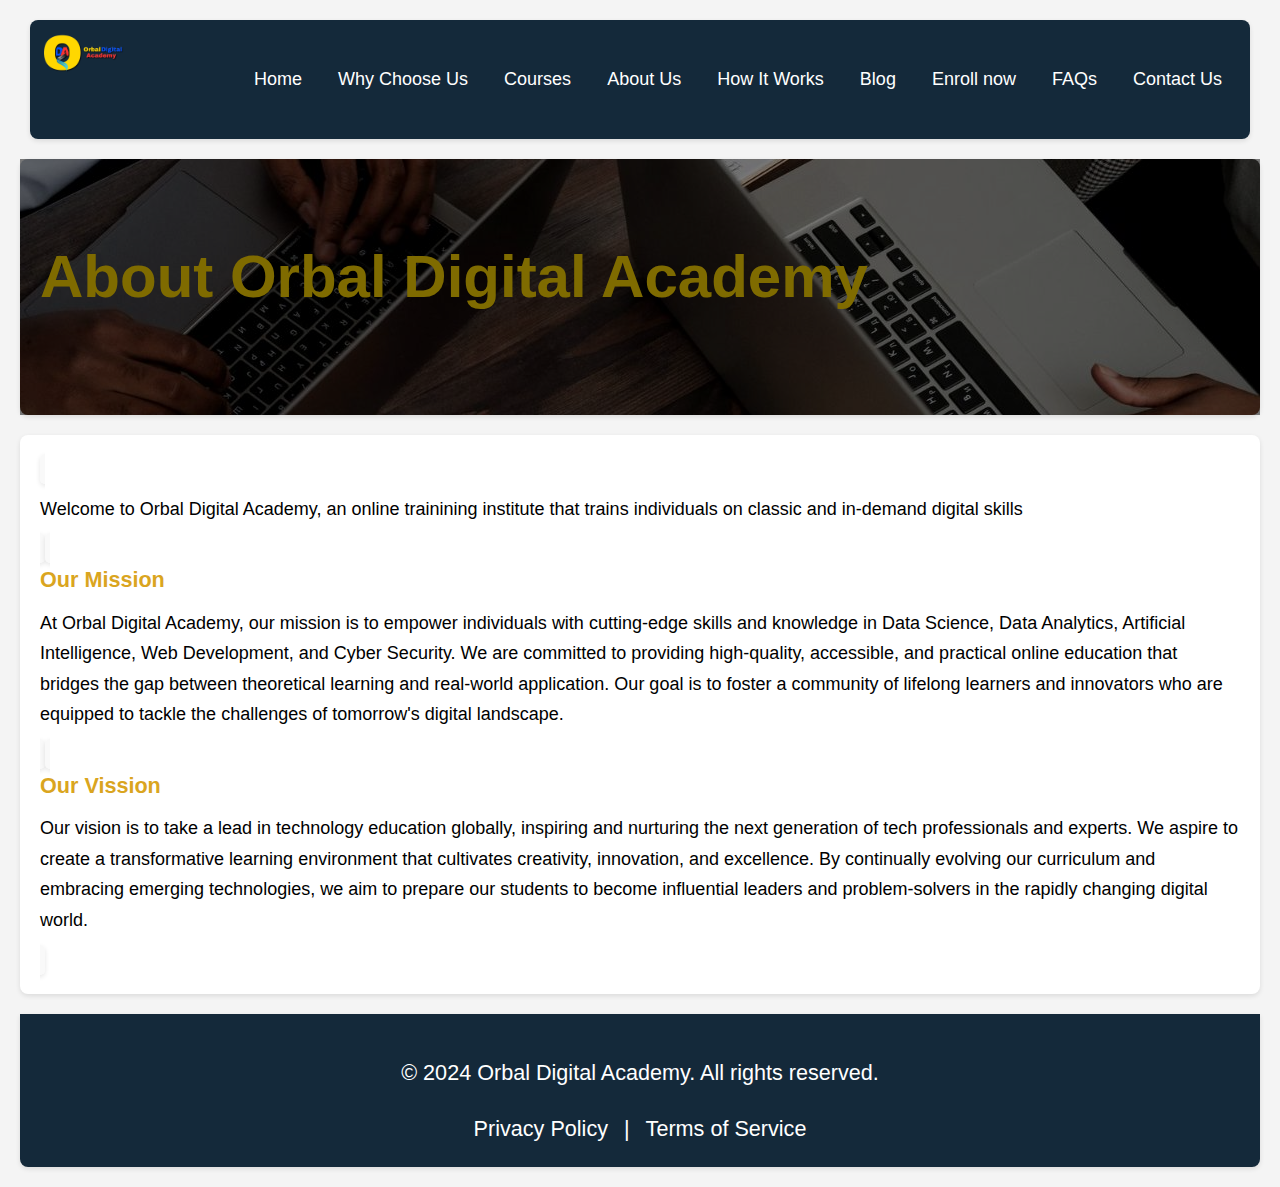
<file: about.html>
<!DOCTYPE html>
<html lang="en">
<head>
    <meta charset="UTF-8">
    <meta name="viewport" content="width=device-width, initial-scale=1.0">
    <title>Courses - Orbal Digital Academy</title>
    <link rel="stylesheet" href="about.css">
</head>
<body>
    <header>
        <div class="logo">
            <img src="logoa.png" alt="Logo">
        </div>
        <nav>
            <ul>
                <li><a href="index.html" onclick="loadSection('home.html')">Home</a></li>
                <li><a href="#why-choose-us">Why Choose Us</a></li>
                <li><a href="#" onclick="loadSection('courses.html')">Courses</a></li>
                <li><a href="#about-us">About Us</a></li>
        
                <li><a href="#how-it-works">How It Works</a></li>
                <li><a href="#blog">Blog</a></li>
                <li><a href="register.html">Enroll now</a></li>
                <li><a href="#faqs">FAQs</a></li>
                <li><a href="#contact">Contact Us</a></li>  
            </ul>
        </nav>
    </header>

    <div class="hero">
        <div class="hero-content">
            <h1>About Orbal Digital Academy</h1>
        </div>
    </div>
    <section class="aboutus">
        <div class="about">
            <p>Welcome to Orbal Digital Academy, an online trainining institute that trains individuals on classic and in-demand digital skills </p>
        </div>
        <div class="about">
            <h3>Our Mission</h3>
            <p>At Orbal Digital Academy, our mission is to empower individuals with cutting-edge skills and
                knowledge in Data Science, Data Analytics, Artificial Intelligence, Web Development, and
                Cyber Security. We are committed to providing high-quality, accessible, and practical online
                education that bridges the gap between theoretical learning and real-world application. Our
                goal is to foster a community of lifelong learners and innovators who are equipped to tackle
                the challenges of tomorrow's digital landscape.</p>
        </div>

        <div class="about">
            <h3>Our Vission</h3>
            <p>Our vision is to take a lead in technology education globally, inspiring and nurturing the next
                generation of tech professionals and experts. We aspire to create a transformative learning
                environment that cultivates creativity, innovation, and excellence. By continually evolving
                our curriculum and embracing emerging technologies, we aim to prepare our students to
                become influential leaders and problem-solvers in the rapidly changing digital world.</p>
        </div>
    </section>

    <footer class="footer">
        <p>© 2024 Orbal Digital Academy. All rights reserved.</p>
        <a href="#">Privacy Policy</a> | <a href="#">Terms of Service</a>
    </footer>
    <!-- Link to the JavaScript file -->
    <script src="reg.js"></script>
</body>
</html>
</file>
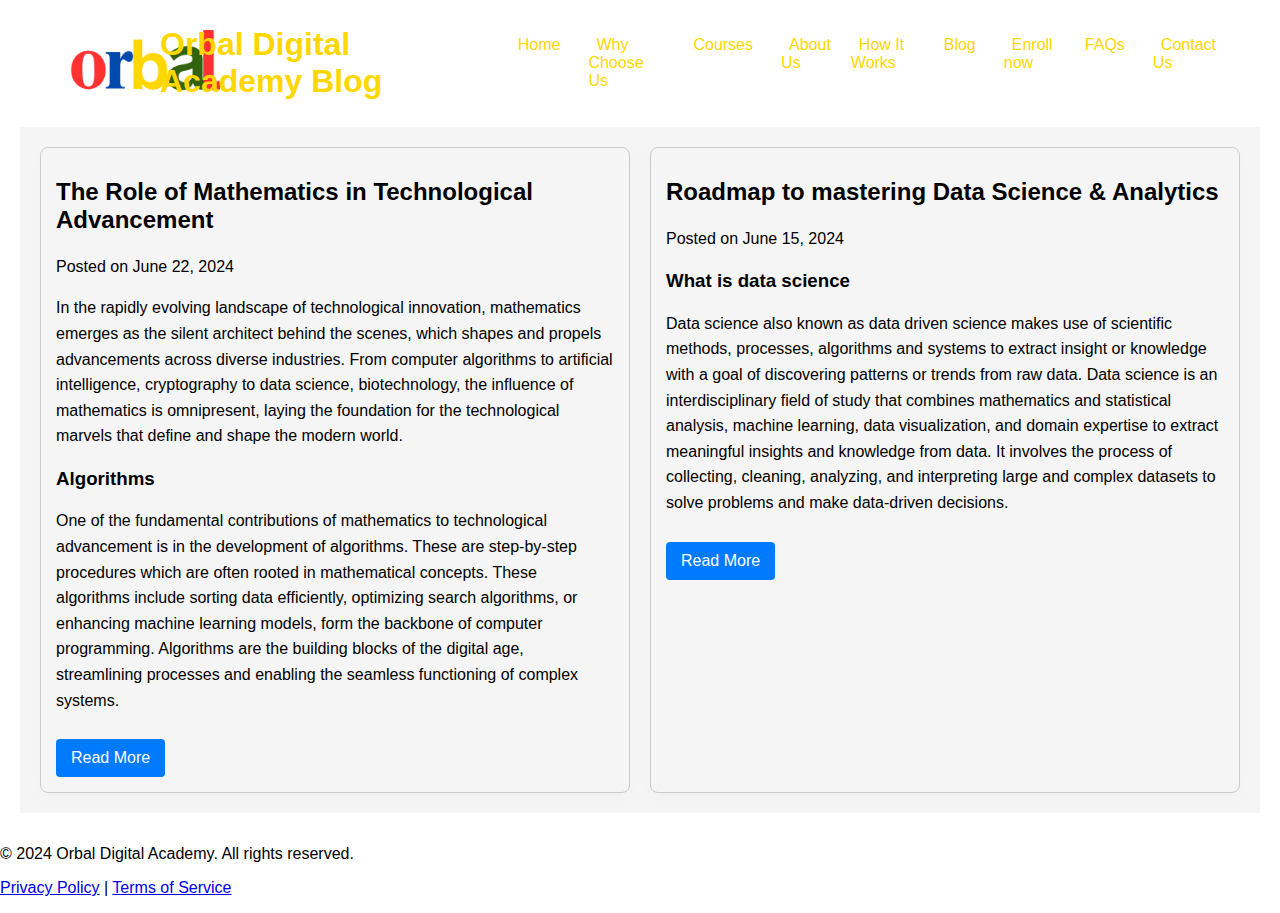
<file: blog.html>
<!DOCTYPE html>
<html lang="en">
<head>
    <meta charset="UTF-8">
    <meta name="viewport" content="width=device-width, initial-scale=1.0">
    <title>Blog - Orbal Digital Academy</title>
    <link rel="stylesheet" href="blog.css">
    <link rel="stylesheet" href="styles.css">
</head>
<body>
    <header>
        
        <div class="logo">
            <img src="nlogo.png" alt="Logo">
        </div>
        <h1>Orbal Digital Academy Blog</h1>
        <nav>
            <ul>
                <li><a href="index.html">Home</a></li>
                <li><a href="#why-choose-us">Why Choose Us</a></li>
                <li><a href="courses.html">Courses</a></li>
                <li><a href="about.html">About Us</a></li>
                <li><a href="#how-it-works">How It Works</a></li>
                <li><a href="#blog">Blog</a></li>
                <li><a href="register.html">Enroll now</a></li>
                <li><a href="#faqs">FAQs</a></li>
                <li><a href="#contact">Contact Us</a></li>  
            </ul>
        </nav>
    </header>
    <section class="blog-container">
        <div class="blog-post">
            <div class="blog-content">
                <h2>The Role of Mathematics in Technological Advancement</h2>
                <p>Posted on June 22, 2024</p>
                <p>In the rapidly evolving landscape of technological innovation, mathematics emerges as the silent architect behind the scenes, which shapes and propels advancements across diverse industries. From computer algorithms to artificial intelligence, cryptography to data science, biotechnology, the influence of mathematics is omnipresent, laying the foundation for the technological marvels that define and shape the modern world.</p>
                <h3>Algorithms</h3>
                <p>One of the fundamental contributions of mathematics to technological advancement is in the development of algorithms. These are step-by-step procedures which are often rooted in mathematical concepts. These algorithms include sorting data efficiently, optimizing search algorithms, or enhancing machine learning models, form the backbone of computer programming. Algorithms are the building blocks of the digital age, streamlining processes and enabling the seamless functioning of complex systems.</p>
                <a href="blog-post-1.html" class="read-more">Read More</a>
            </div>
        </div>
        <div class="blog-post">
            
            <div class="blog-content">
                <h2>Roadmap  to mastering Data Science & Analytics</h2>
                <p>Posted on June 15, 2024</p>
                <h3>What is data science</h3>
                <p>Data science also known as data driven science makes use of scientific methods, processes, algorithms and systems to extract insight or knowledge with a goal of discovering patterns or trends from raw data.
                    Data science is an interdisciplinary field of study that combines mathematics and statistical analysis, machine learning, data visualization, and domain expertise to extract meaningful insights and knowledge from data. 
                    It involves the process of collecting, cleaning, analyzing, and interpreting large and complex datasets to solve problems and make data-driven decisions.</p>
                
                    <a href="blog-post-2.html" class="read-more">Read More</a>
            </div>
        </div>
        <!-- Add more blog posts as needed -->
    </section>

    <footer class="footer">
        <p>© 2024 Orbal Digital Academy. All rights reserved.</p>
        <a href="#">Privacy Policy</a> | <a href="#">Terms of Service</a>
    </footer>

    <script src="main.js"></script>
</body>
</html>
</file>
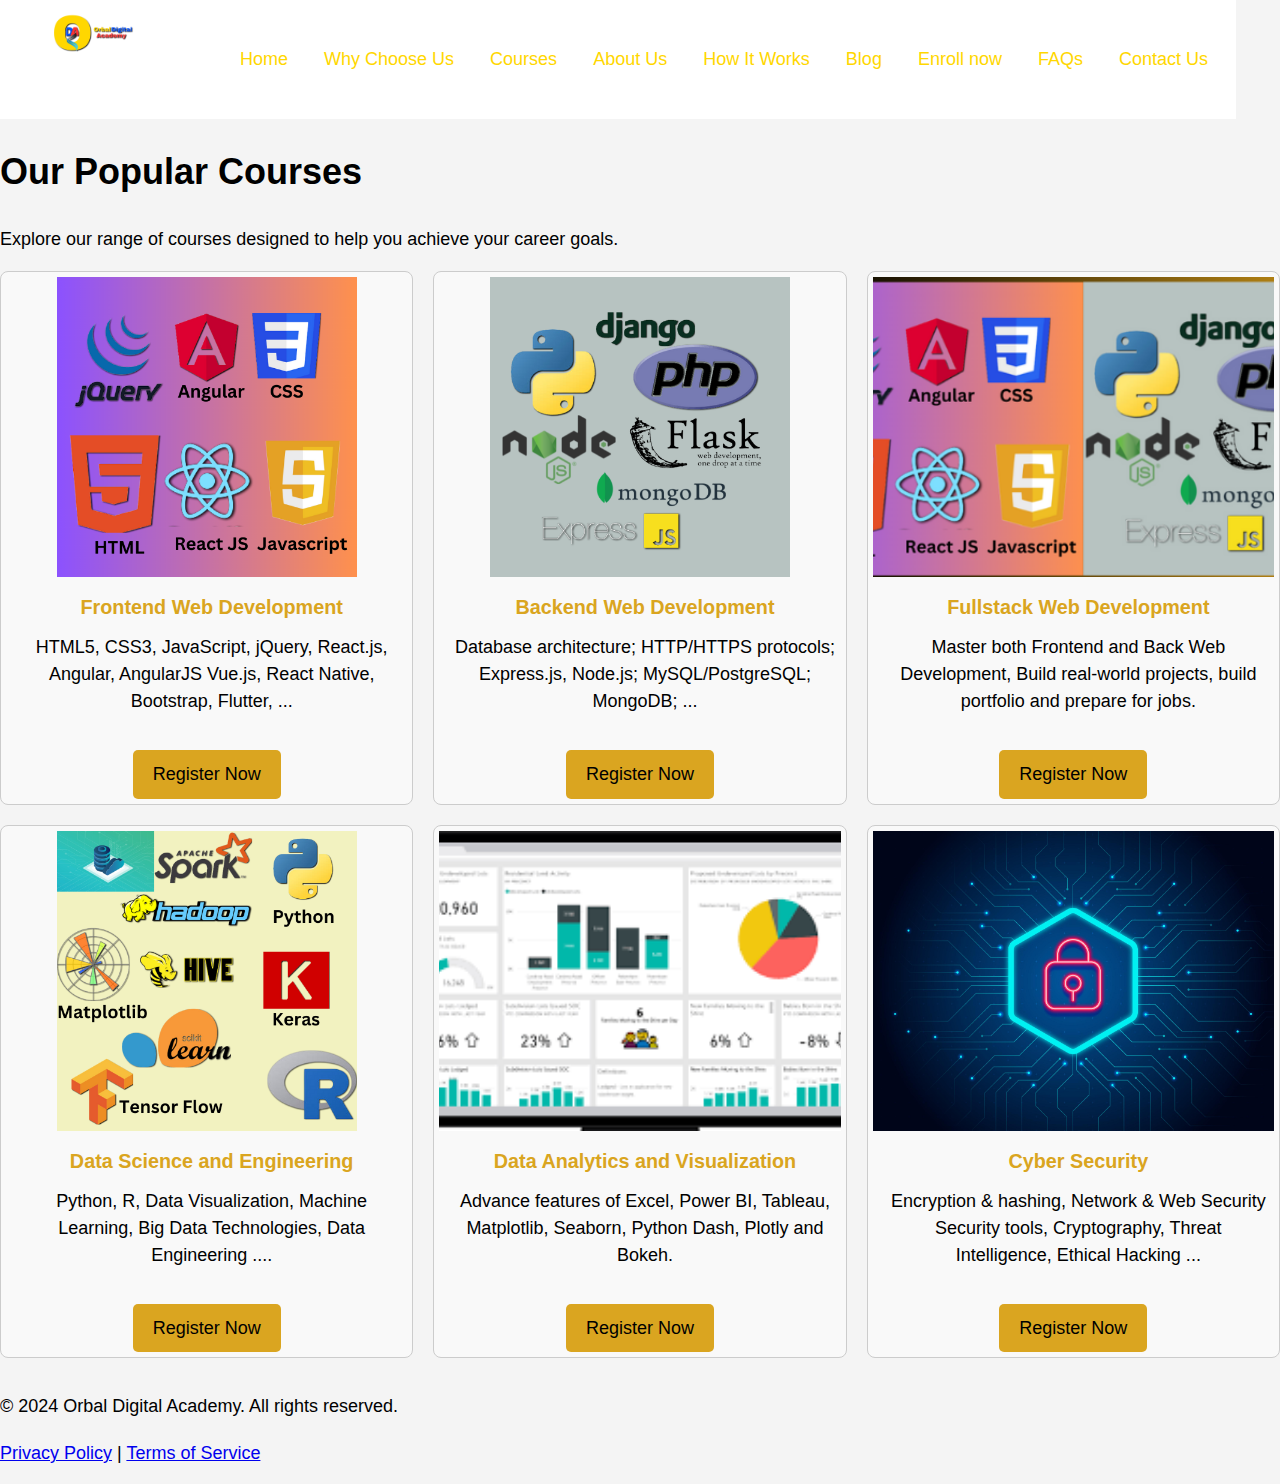
<file: courses.html>
<!DOCTYPE html>
<html lang="en">
<head>
    <meta charset="UTF-8">
    <meta name="viewport" content="width=device-width, initial-scale=1.0">
    <title>Courses - Orbal Digital Academy</title>
    <link rel="stylesheet" href="courses.css">
</head>
<body>
    <header>
        <div class="logo">
            <img src="logoa.png" alt="Logo">
        </div>
        <nav>
            <ul>
                <li><a href="index.html">Home</a></li>
                <li><a href="#why-choose-us">Why Choose Us</a></li>
                <li><a href="courses.html">Courses</a></li>
                <li><a href="about.html">About Us</a></li>
                <li><a href="#how-it-works">How It Works</a></li>
                <li><a href="#blog">Blog</a></li>
                <li><a href="register.html">Enroll now</a></li>
                <li><a href="#faqs">FAQs</a></li>
                <li><a href="#contact">Contact Us</a></li>  
            </ul>
        </nav>
    </header>

    <div class="hero">
        <div class="hero-content">
            <h1>Our Popular Courses</h1>
            <p>Explore our range of courses designed to help you achieve your career goals.</p>
        </div>
    </div>
    
    <section class="courses">
        <div class="course">
            <img src="frontend-framework.png" alt="Frontend Web Development"> <!-- Replace with the path to your image -->
            <div class="course-content">
                <h4>Frontend Web Development</h4>
                <p>HTML5, CSS3, JavaScript, jQuery, React.js, Angular, AngularJS Vue.js, React Native, Bootstrap, Flutter, ...</p>
            </div>
            <a href="register.html">Register Now</a>
        </div>

        <div class="course">
            <img src="back.png" alt="Backend Web Development"> <!-- Replace with the path to your image -->
            <div class="course-content">
                <h4>Backend Web Development</h4>
                <p>Database architecture; HTTP/HTTPS protocols; Express.js, Node.js; MySQL/PostgreSQL; MongoDB; ...</p>    
            </div>
            <a href="register.html">Register Now</a>
        </div>

        <div class="course">
            <img src="fullstack.png" alt="Fullstack Web Development"> 
            <div class="course-content">
                <h4>Fullstack Web Development</h4>
                <p>Master both Frontend and Back Web Development, Build real-world projects, build portfolio and prepare for jobs.</p>
            </div>
            <a href="register.html">Register Now</a>
        </div>


        <div class="course">
            <img src="data_sci.png" alt="Data Science and Machine Learning"> <!-- Replace with the path to your image -->
            <div class="course-content">
                <h4>Data Science and Engineering </h4>
                <p>Python, R, Data Visualization, Machine Learning, Big Data Technologies, Data Engineering ....</p>
            </div>
            <a href="register.html">Register Now</a>
        </div>

        <div class="course">
            <img src="Biedd.png" alt="Data Analytics and Visualization"> <!-- Replace with the path to your image -->
            <div class="course-content">
                <h4>Data Analytics and Visualization</h4>
                <p>Advance features of Excel, Power BI, Tableau, Matplotlib, Seaborn, Python Dash, Plotly and Bokeh.</p>
            </div>
            <a href="register.html">Register Now</a>
        </div>

        <!--<div class="course">
            <img src="dataEng.jpg" alt="Fullstack Data Science"> 
            <div class="course-content">
                <h3>Fullstack Data Science</h3>
                <p>Be versatile by having mastery skillsin Data Science,Analytics, Engineeringand Visualization.</p>
            </div>
        </div><!-->

        <div class="course">
            <img src="cybersecurity.jpg" alt="Cyber Security"> 
            <div class="course-content">
                <h4>Cyber Security</h4>
                <p>Encryption & hashing, Network & Web Security  Security tools, Cryptography, Threat Intelligence, Ethical Hacking ...</p>
            </div>
            <a href="register.html">Register Now</a>
        </div>
    </section>

    <footer class="footer">
        <p>© 2024 Orbal Digital Academy. All rights reserved.</p>
        <a href="#">Privacy Policy</a> | <a href="#">Terms of Service</a>
    </footer>
    <!-- Link to the JavaScript file -->
    <script src="reg.js"></script>
</body>
</html>
</file>
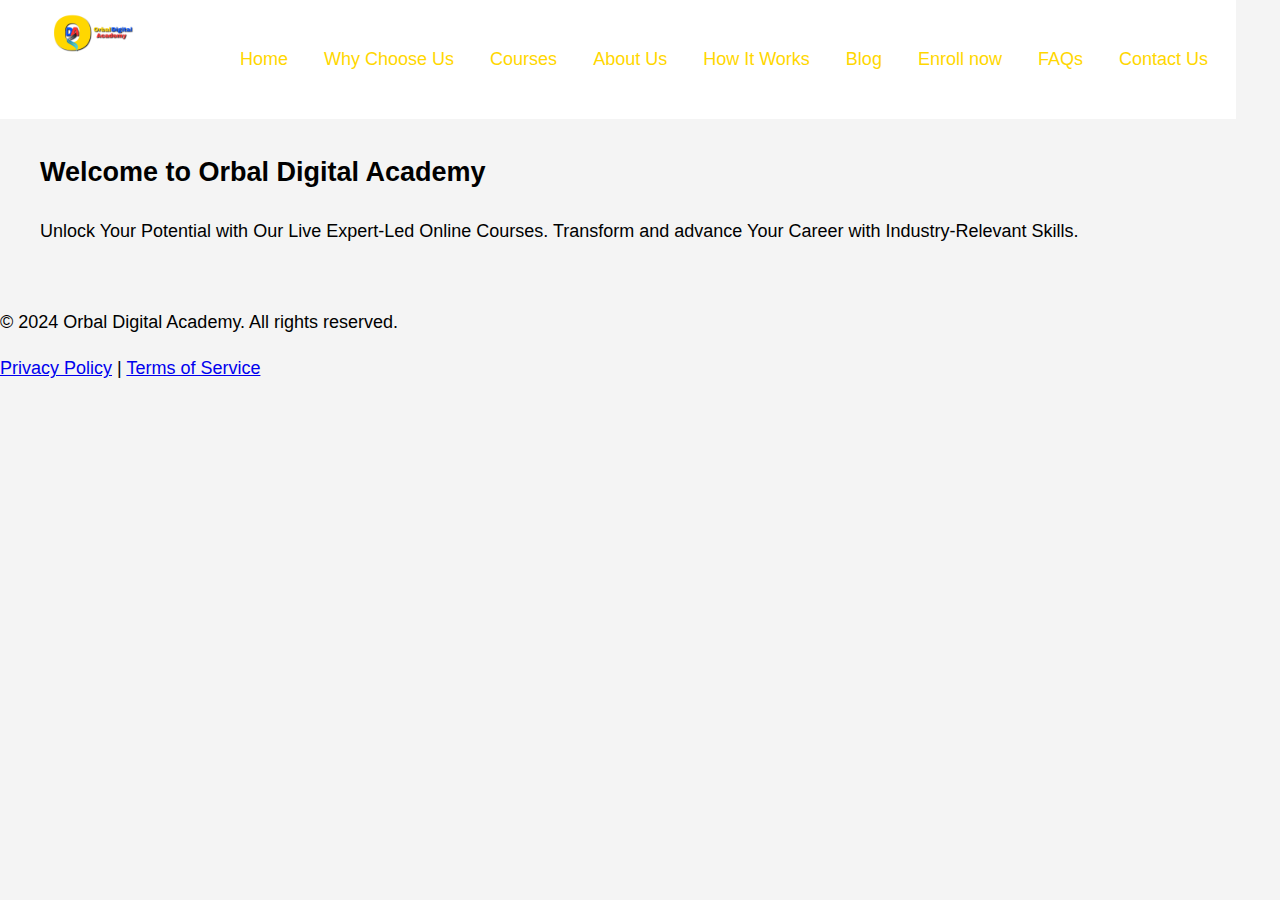
<file: home.html>
<!DOCTYPE html>
<html lang="en">
<head>
    <meta charset="UTF-8">
    <meta name="viewport" content="width=device-width, initial-scale=1.0">
    <title>Navigation Bar Example</title>
    <link rel="stylesheet" href="styles.css">
    <link rel="stylesheet" href="courses.css">
</head>
<body>
    <header>
        <div class="logo">
            <img src="logoa.png" alt="Logo">
        </div>
        <nav>
            <ul>
                <li><a href="index.html" onclick="loadSection('home.html')">Home</a></li>
                <li><a href="#why-choose-us">Why Choose Us</a></li>
                <li><a href="#" onclick="loadSection('courses.html')">Courses</a></li>
                <li><a href="#about-us">About Us</a></li>
        
                <li><a href="#how-it-works">How It Works</a></li>
                <li><a href="#blog">Blog</a></li>
                <li> <a href="#enroll now">Enroll now</a></li>
                <li><a href="#faqs">FAQs</a></li>
                <li><a href="#contact">Contact Us</a></li>  
            </ul>
        </nav>
    </header>
<section class="home">
    <h2>Welcome to Orbal Digital Academy</h2>
    <p>Unlock Your Potential with Our Live Expert-Led Online Courses. Transform and advance Your Career with Industry-Relevant Skills.</p>
</section>

<footer class="footer">
    <p>© 2024 Orbal Digital Academy. All rights reserved.</p>
    <a href="#">Privacy Policy</a> | <a href="#">Terms of Service</a>
</footer>
<!-- Link to the JavaScript file -->
<script src="reg.js"></script>
<script src="main.js"></script>


</body>
</html>
</file>
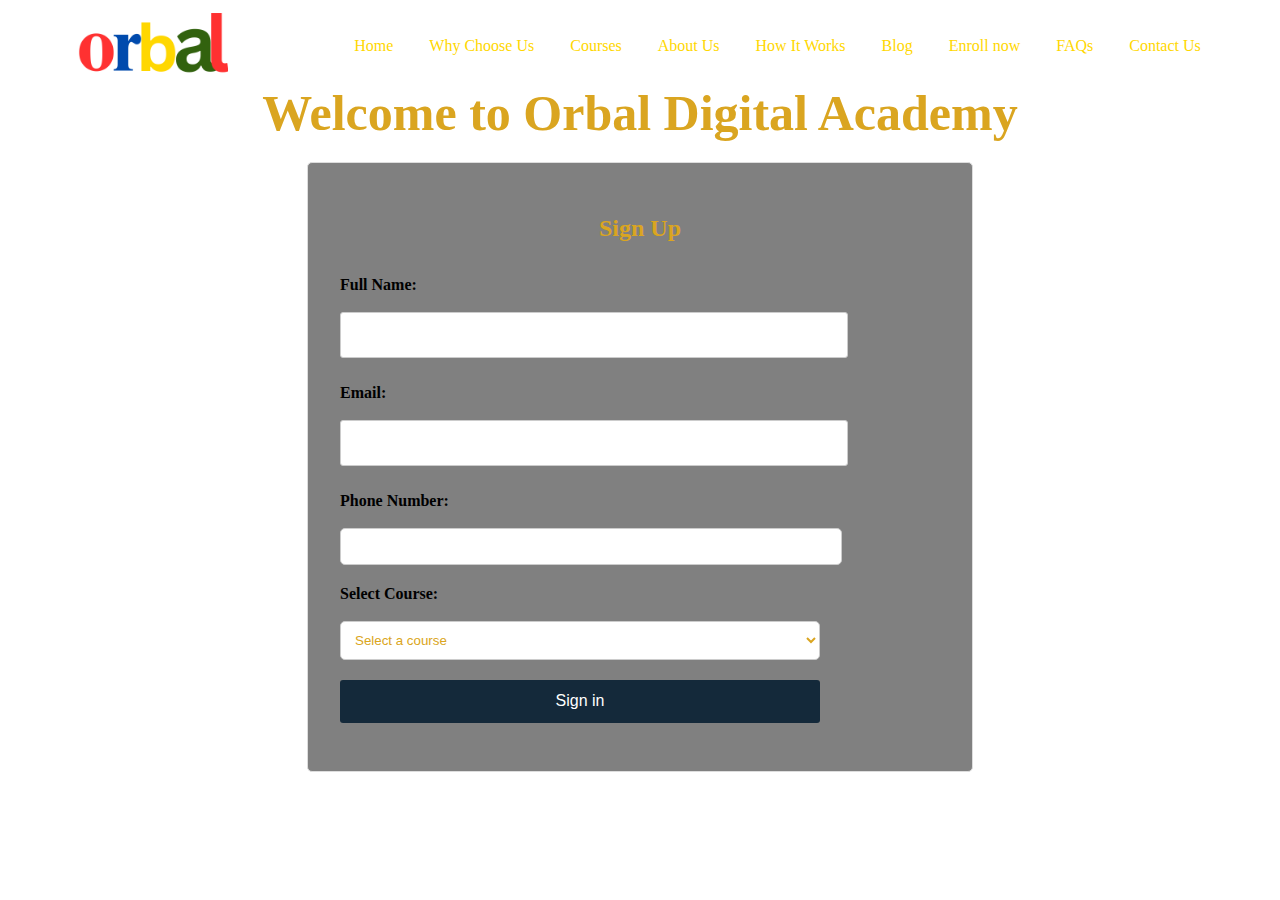
<file: register.html>
<!DOCTYPE html>
<html lang="en">
<head>
    <meta charset="UTF-8">
    <meta name="viewport" content="width=device-width, initial-scale=1.0">
    <title>Register - Online Training Academy</title>
    <link rel="stylesheet" href="register.css">
</head>
<body>
    <header>
        <div class="logo">
            <img src="nlogo.png" alt="Logo">
        </div>
        <nav>
            <ul>
                <li><a href="index.html" onclick="loadSection('home.html')">Home</a></li>
                <li><a href="#why">Why Choose Us</a></li>
                <li><a href="courses.html">Courses</a></li>
                <li><a href="about.html">About Us</a></li>
        
                <li><a href="#how">How It Works</a></li>
                <li><a href="blog.html">Blog</a></li>
                <li> <a href="register.html">Enroll now</a></li>
                <li><a href="#fraq">FAQs</a></li>
                <li><a href="#contacts">Contact Us</a></li>  
            </ul>
        </nav>
        
    </header>

    <section class="hero section">
        <h1>Welcome to Orbal Digital Academy</h1>
    </section>
   <section class="sign-up">
        <h2>Sign Up</h2>
        <form id="sign-up-form">
            <label for="name">Full Name:</label>
            <input type="text" id="name" name="name" required>
            <label for="email">Email:</label>
            <input type="email" id="email" name="email" required>
            <label for="phone">Phone Number:</label>
            <input type="phone" id="phone" name="phone" required>
            <label for="course">Select Course:</label>
            <select id="course" name="course" required>
                <option value="" disabled selected>Select a course</option>
                <option value="Data Science">Data Science</option>
                <option value="Data Analytics">Data Analytics</option>
                <option value="Frontend Web Developmen">Frontend Web Development</option>
                <option value="Backend Web Developmen">Backend Web Development</option>
                <option value="Fullstack Web Development">Fullstack Web Development</option>
                <option value="Cyber Security">Cyber Security</option>
            </select>
            <button type="submit">Sign in</button>
        </form>
    </section>
        
    <script>
    document.getElementById('sign-up-form').addEventListener('submit', function(event) {
        event.preventDefault(); // Prevent the default form submission

        // Get form values
        const name = document.getElementById('name').value;
        const email = document.getElementById('email').value;
        const phone = document.getElementById('phone').value;
        const course = document.getElementById('course').value;

        // Log form values to console for debugging
        console.log('Form Values:', { name, email, phone, course });

        // Mocking API call with a delay
        new Promise((resolve) => {
            setTimeout(() => {
                resolve({ success: true }); // Simulate a successful response
            }, 1000);
        })
        .then(data => {
            if (data.success) {
                alert('Your application has been successfully submitted. You will be redircted to our whatsApp page.');
                document.getElementById('sign-up-form').reset();

                const phoneNumber = '08127319882'; // Replace with your WhatsApp number
                const whatsappMessage = `Hi, I have just registered for the ${course} course. My name is ${name}, my email is ${email} and my WhatsApp number is ${phone}.`;
                const whatsappURL = `https://wa.me/${phoneNumber}?text=${encodeURIComponent(whatsappMessage)}`;

                // Log the WhatsApp URL for debugging
                console.log('Redirecting to WhatsApp URL:', whatsappURL);

                // Redirect to WhatsApp
                window.location.href = whatsappURL;
            } else {
                alert('There was an error with your submission. Please try again.');
            }
        })
        .catch(error => {
            console.error('Error:', error);
            alert('There was an error with your submission. Please try again.');
        });
    });
    </script>

</body>
</html>
</file>
<file: about.css>
/* General Styles */
body {
    font-family: Arial, sans-serif;
    margin: 0;
    padding: 0;
    box-sizing: border-box;
    background-color: #f4f4f4;
    line-height: 1.6;
    font-size: 18px;
}

header, .aboutus, .hero, footer {
    padding: 20px;
    margin: 20px auto;
    max-width: 1200px;
    background-color: #fff;
    background-size: cover;
    box-shadow: 0 2px 5px rgba(0, 0, 0, 0.1);
    border-radius: 8px;
}


header {
    display: flex;
    align-items: center;
    justify-content: space-between;
    background-color: rgb(20, 41, 58);

    padding: 5px 10px;
    color: white;
}

.logo img {
    height: 100px;
}

nav ul {
    list-style: none;
    margin-right: 10px;
    padding: 0;
    display: flex;
}

nav ul li {
    margin-left: 20px;
}

nav ul li a {
    text-align: left;
    text-decoration: none;
    color: white;
    padding: 3px 8px;
    transition: background-color 0.3s;
}

nav ul li a:hover {
    background-color: #575757;
    border-radius: 5px;
}

.hero {
    background-image: url('bgpics.jpg'); /* Replace with your background image path */
    background-size: auto;
    position: relative;
    background-position: center;
    color: gray;
    background-repeat: no-repeat;
    text-align: left;
    padding: 70px 20px;
}


.hero::before {
    content: "";
    position: absolute;
    top: 0;
    left: 0;
    width: 100%;
    height: 100%;
    background-color: rgba(0, 0, 0, 0.5); /* Semi-transparent overlay */
    z-index: 1;
}

.hero h1 {
    font-size: 60px;
    margin: 0 0 20px;
    color: gold;
}

.hero p {
    font-size: 25px;
    margin: 10px 0;
    line-height: 1.6;
    color: antiquewhite;
}

.about{
    display: inline;
    
    gap: 20px; /* Adjust spacing between courses */
    padding: 20px;
    background-color: #f9f9f9;
    background-size: auto;
    border-radius: 8px;
    overflow: hidden;
    box-shadow: 0 2px 5px rgba(0, 0, 0, 0.1);
}




.about{
    padding: 5px;
}

.about h3 {
    margin: 0;
    font-size: 1.2em;
    color: goldenrod;
}

.about p {
    margin: 10px 0;
    font-size: 1em;
    line-height: 1.7;
}

.footer {
    text-align: center;
    font-size: 1.2em;
    padding: 20px;
    background-color: rgb(20, 41, 58);
    color: #fff;
    margin-top: 20px;
    border-radius: 0 0 8px 8px;
}

.footer a {
    color: #fff;
    margin: 0 10px;
    text-decoration: none;
}

.footer a:hover {
    text-decoration: underline;
}

@media (max-width: 768px) {
    .header .nav-container {
        flex-direction: column;
        align-items: flex-start;
    }

    .header .nav-menu {
        flex-direction: column;
        gap: 10px;
    }

    .header h1 {
        font-size: 2.5em;
    }

    .header p {
        font-size: 1.2em;
    }

    .courses {
        flex-direction: column;
    }

    .course {
        flex-direction: column;
        align-items: center;
    }

    .course img {
        width: 100%;
        height: auto;
    }

    .course-content h3 {
        font-size: 1.5em;
    }

    .course-content p {
        font-size: 1.1em;
    }
}
</file>
<file: blog.css>
/* General styles for the blog container */


header {
    display: flex;
    align-items: center;
    justify-content: space-between;
    max-width: 95%;
    background-color: white;
    padding: 5px 10px;
    color: gold;
}

.navbar-brand {
    font-size: 1.5rem;
    font-weight: bold;
}
.nav-link {
    padding: 0.5rem 1rem;
}

.logo img {
    height: 40%;
    max-width: 150px;
    padding-left: 40%;
}

nav ul {
    list-style: none;
    margin-right: 10px;
    padding: 0;
    display: flex;
}

nav ul li {
    margin-left: 20px;
}

nav ul li a {
    text-align: left;
    text-decoration: none;
    color: gold;
    padding: 3px 8px;
    transition: background-color 0.3s;
}

nav ul li a:hover {
    background-color: #575757;
    border-radius: 5px;
} 
.blog-container {
    display: grid;
    grid-template-columns: repeat(auto-fit, minmax(300px, 1fr)); /* Responsive grid columns */
    gap: 20px; /* Adjust spacing between blog posts */
    padding: 20px;
    background-color: whitesmoke;
}

.blog-post {
    border: 1px solid #ccc;
    border-radius: 8px;
    overflow: hidden; /* Ensure content doesn't overflow */
    box-shadow: 0 4px 8px rgba(223, 215, 215, 0.1); /* Add a subtle shadow */
}

.blog-post img {
    width: 100%; /* Make the image fill the container width */
    height: auto; /* Maintain the aspect ratio */
    display: block; /* Remove bottom space */
}

.blog-content {
    padding: 15px; /* Add padding around the text content */
    text-align: left; /* Left align text */
}

.blog-content h2 {
    margin-top: 15px; /* Add some space above the heading */
    font-size: 1.5em; /* Increase font size of the heading */
}

.blog-content p {
    margin-top: 10px; /* Add some space above the paragraph */
    line-height: 1.6; /* Increase line spacing for readability */
    font-size: 1em; /* Adjust font size */
}

.read-more {
    display: inline-block;
    margin-top: 10px;
    padding: 10px 15px;
    background-color: #007BFF; /* Button color */
    color: #fff; /* Text color */
    text-decoration: none; /* Remove underline */
    border-radius: 4px; /* Rounded corners */
    transition: background-color 0.3s; /* Smooth transition */
}

.read-more:hover {
    background-color: #0056b3; /* Change color on hover */
}

/* Responsive adjustments */
@media (max-width: 768px) {
    .blog-container {
        grid-template-columns: repeat(auto-fit, minmax(250px, 1fr));
    }
}

footer {
    
    padding: 1rem 0;
    position: relative;
    bottom: 0;
    width: 100%;
    text-align: left;
}
.container .row h5{
    color: goldenrod;
}
.social-icons a {
    margin: 0 10px;
    color: #007bff;
    text-decoration: none;
}
.social-icons a:hover {
    color: #acb3bb;
</file>
<file: styles.css>
body {
    font-family: Arial, sans-serif;
    margin: 0;
    padding: 0;
    box-sizing: border-box;
}

header {
    display: flex;
    align-items: center;
    justify-content: space-between;
    max-width: 95%;
    background-color: white;
    padding: 5px 10px;
    color: gold;
}

.navbar-brand {
    font-size: 1.5rem;
    font-weight: bold;
}
.nav-link {
    padding: 0.5rem 1rem;
    transition: color 0.5s;
}

.logo img {
    height: 40%;
    max-width: 150px;
    padding-left: 40%;
}

nav ul {
    list-style: none;
    margin-right: 10px;
    padding: 0;
    display: flex;
}

nav ul li {
    margin-left: 20px;
}

nav ul li a {
    text-align: left;
    text-decoration: none;
    color: gold;
    padding: 3px 8px;
    transition: background-color 0.3s;
}

nav ul li a:hover {
    background-color: #575757;
    border-radius: 5px;
    color: white;
} 


.container-fluid {
    background-image: url('bgpics.jpg'); /* Replace with your background image path */
    background-size: cover;
    position: relative;
    background-position: center;
    color: gray;
    background-repeat: no-repeat;
    height: auto;
    max-width: 93%;
    text-align: left;
    padding: 50px 5px;
}


.container-fluid::before {
    content: "";
    position: absolute;
    top: 0;
    left: 0;
    width: 100%;
    height: 100%;
    background-color: rgba(0, 0, 0, 0.022); /* Semi-transparent overlay */
    z-index: 1;
}

.container-fluid h3 {
    font-size: 60px;
    margin: 0 0 20px;
    color: gold;
}

.container-fluid p {
    font-size: 25px;
    margin: 10px 0;
    line-height: 1.6;
    color: white;
}
.container-fluid a {
    display: center;
    position: relative;
    height: 100%;
    left: 40%;
    background-color: goldenrod;
    color: white;
    padding: 20px 40px;
    font-size: 1.5em;
    text-decoration: none;
    border-radius: 5px;
    margin-top: 200px;
    transition: background-color 0.3s;
}

section {
    padding: 10px 5px;
    max-width: 1200px;
    margin: auto;
    gap: 5px;
}

section h4 {
    font-size: 32px;
    margin-bottom: 10px;
    text-align: center;
    margin-top: 10px;
    color: goldenrod;
}

.about {
    display: inline;
    
    gap: 20px; /* Adjust spacing between courses */
    padding: 20px;
    background-color: #f9f9f9;
    background-size: auto;
    border-radius: 8px;
    overflow: hidden;
    box-shadow: 0 2px 5px rgba(0, 0, 0, 0.1);
}

.about{
    padding: 5px;
}

.about h5 {
    margin: 0;
    font-size: 1.2em;
    color: goldenrod;
}

.about p {
    margin: 10px 0;
    font-size: 1em;
    line-height: 1.7;
}

.why-choose-us h4 {
    color: goldenrod;
}
.why-choose-us ul {
    list-style: square;
    padding: 0;
}

.why-choose-us li {
    font-size: 18px;
    margin: 10px 0;
}

.why-choose-us strong {
    color: black;
}
.popular-courses .course {
    background-color: #f4f4f4;
    padding: 5px;
    margin-bottom: 20px;
    border-radius: 5px;
}
.popular-courses h4 {
    color: goldenrod;
}

.popular-courses .course h5 {
    font-size: 24px;
    margin: 0 0 10px;
}

.how-it-works h4 {
    color: goldenrod;
} 
 
.how-it-works ul {
    list-style: square;
    padding-left: 5px;
}

.how-it-works li {
    font-size: 18px;
    margin: 10px 0;
}

.enroll-button {
    display: center;
    position: relative;
    height: 100%;
    max-width: 20%;
    background-color: rgb(20, 41, 58);;
    color: goldenrod;
    padding: 10px 20px;
    font-size: 1.5em;
    text-decoration: none;
    text-align: center;
    border-radius: 5px;
    margin-top: 100px;
    transition: background-color 0.3s;
}


.courses {
    display: flex;
    flex-wrap: wrap;
    /*flex-direction: column;*/
    gap: 20px;

}

.popular-courses{
    color: goldenrod;
}

.course {
    flex: 1 1 300px;
    flex-direction: column;
    align-items: center;
    text-align: center;
    gap: 5px; /* Adjust spacing between courses */
    padding: 5px;
    background-color: #f9f9f9;
    border-radius: 8px;
    border: 1px solid #ccc;
   /* overflow: hidden;
    box-shadow: 0 2px 5px rgba(0, 0, 0, 0.1); */

}

.course img {
    max-width: 100%;
    height: 300px;
    object-fit: cover;
    margin: auto;
    display: block;

}

.course-content {
    padding: 5px;
    margin-left: 10px;
    margin-top: 10px;
}

.course-content h5 {
    margin: 0;
    font-size: 1.1em;
    color: goldenrod;
}

.course-content p {
    margin: 10px 0;
    text-align: center;
    font-size: 1em;
    line-height: 1.5;
}
.course a {
    display: inline-block;
    margin-top: 20px; /* Space between text and button */
    padding: 10px 20px;
    background-color: goldenrod;
    color: black;
    text-decoration: none;
    border-radius: 5px;
    cursor: pointer;
  }
  .course a:hover {
    background-color: #0056b3;
  }

.faqs h4 {
    color: goldenrod;
}

.faqs .faq {
    margin-bottom: 20px;
}

.faqs .faq h6 {
    font-size: 20px;
    margin: 0 0 10px;
}

.contact h4 {
    color: goldenrod;
}

.contact p, .contact .social-media a {
    font-size: 18px;
}

.social-media {
    margin-top: 20px;
}

.social-media a {
    color: #333;
    margin-right: 20px;
    text-decoration: none;
    transition: color 0.3s;
}

.social-media a:hover {
    color: #575757;
}

footer {
    
    padding: 1rem 0;
    position: relative;
    bottom: 0;
    width: 100%;
    text-align: left;
}
.container .row h5{
    color: goldenrod;
}
.social-icons a {
    margin: 0 10px;
    color: #007bff;
    text-decoration: none;
}
.social-icons a:hover {
    color: #acb3bb;

}
</file>
<file: courses.css>
/* General Styles */
body {
    font-family: Arial, sans-serif;
    margin: 0;
    padding: 0;
    box-sizing: border-box;
    background-color: #f4f4f4;
    line-height: 1.6;
    font-size: 18px;
}


header {
    display: flex;
    align-items: center;
    justify-content: space-between;
    max-width: 95%;
    background-color: white;
    padding: 5px 10px;
    color: gold;
}

.navbar-brand {
    font-size: 1.5rem;
    font-weight: bold;
}
.nav-link {
    padding: 0.5rem 1rem;
}

.logo img {
    height: 30%;
    max-width: 100px;
    padding-left: 40%;
}

nav ul {
    list-style: none;
    margin-right: 10px;
    padding: 0;
    display: flex;
}

nav ul li {
    margin-left: 20px;
}

nav ul li a {
    text-align: left;
    text-decoration: none;
    color: gold;
    padding: 3px 8px;
    transition: background-color 0.3s;
}

nav ul li a:hover {
    background-color: #575757;
    border-radius: 5px;
} 

.container-fluid {
    background-image: url('bgpics.jpg'); /* Replace with your background image path */
    background-size: cover;
    position: relative;
    background-position: center;
    color: gray;
    background-repeat: no-repeat;
    height: auto;
    max-width: 93%;
    text-align: left;
    padding: 50px 5px;
}

.container-fluid::before {
    content: "";
    position: absolute;
    top: 0;
    left: 0;
    width: 100%;
    height: 100%;
    background-color: rgba(0, 0, 0, 0.022); /* Semi-transparent overlay */
    z-index: 1;
}

.container-fluid h1 {
    font-size: 60px;
    margin: 0 0 20px;
    color: gold;
}

.container-fluid p {
    font-size: 25px;
    margin: 10px 0;
    line-height: 1.6;
    color: white;
}
.container-fluid a {
    display: center;
    position: relative;
    height: 100%;
    left: 40%;
    background-color: goldenrod;
    color: white;
    padding: 20px 40px;
    font-size: 1.5em;
    text-decoration: none;
    border-radius: 5px;
    margin-top: 200px;
    transition: background-color 0.3s;
}

.courses {
    display: flex;
    flex-wrap: wrap;
    /*flex-direction: column;*/
    gap: 20px;

}
.course {
    flex: 1 1 300px;
    flex-direction: column;
    align-items: center;
    text-align: center;
    gap: 5px; /* Adjust spacing between courses */
    padding: 5px;
    background-color: #f9f9f9;
    border-radius: 8px;
    border: 1px solid #ccc;
   /* overflow: hidden;
    box-shadow: 0 2px 5px rgba(0, 0, 0, 0.1); */

}

.course img {
    max-width: 100%;
    height: 300px;
    object-fit: cover;
    margin: auto;
    display: block;

}

.course-content {
    padding: 5px;
    margin-left: 10px;
    margin-top: 10px;
}

.course-content h4 {
    margin: 0;
    font-size: 1.1em;
    color: goldenrod;
}

.course-content p {
    margin: 10px 0;
    text-align: center;
    font-size: 1em;
    line-height: 1.5;
}
.course a {
    display: inline-block;
    margin-top: 20px; /* Space between text and button */
    padding: 10px 20px;
    background-color: goldenrod;
    color: black;
    text-decoration: none;
    border-radius: 5px;
    cursor: pointer;
  }
  .course a:hover {
    background-color: #0056b3;
  }

footer {
    
    padding: 1rem 0;
    position: relative;
    bottom: 0;
    width: 100%;
    text-align: left;
}
.container .row h5{
    color: goldenrod;
}
.social-icons a {
    margin: 0 10px;
    color: #007bff;
    text-decoration: none;
}
.social-icons a:hover {
    color: #acb3bb;

}

@media (max-width: 768px) {
    .header .nav-container {
        flex-direction: column;
        align-items: flex-start;
    }

    .header .nav-menu {
        flex-direction: column;
        gap: 10px;
    }

    .header h1 {
        font-size: 2.5em;
    }

    .header p {
        font-size: 1.2em;
    }

    .courses {
        flex-direction: column;
    }

    .course {
        flex-direction: column;
        align-items: center;
    }

    .course img {
        width: 100%;
        height: auto;
    }

    .course-content h3 {
        font-size: 1.5em;
    }

    .course-content p {
        font-size: 1.1em;
    }
}
</file>
<file: register.css>
/* CSS for the sign-up form */


header {
    display: flex;
    align-items: center;
    justify-content: space-between;
    max-width: 95%;
    background-color: white;
    padding: 5px 10px;
    color: gold;
}

.navbar-brand {
    font-size: 1.5rem;
    font-weight: bold;
}
.nav-link {
    padding: 0.5rem 1rem;
    transition: color 0.5s;
    
}

.logo img {
    height: 40%;
    max-width: 150px;
    padding-left: 40%;
}

nav ul {
    list-style: none;
    margin-right: 10px;
    padding: 0;
    display: flex;
}

nav ul li {
    margin-left: 20px;
}

nav ul li a {
    text-align: left;
    text-decoration: none;
    color: gold;
    padding: 3px 8px;
    transition: background-color 0.3s;
}

nav ul li a:hover {
    background-color: #575757;
    border-radius: 5px;
    color: white;
} 


.hero h1 {
    font-size: 50px;
    margin: 0 0 20px;
    text-align: center;
    color: goldenrod;
}

.sign-up {

    padding: 2em;
    background-color: gray;
    border: 1px solid #ddd;
    border-radius: 5px;
    max-width: 600px;
    margin: 0 auto;
}

.sign-up h2 {
    text-align: center;
    color: goldenrod;
    margin-bottom: 1em;
}

#sign-up-form {
    display: flex;
    flex-direction: column;
    
}

#sign-up-form label {
    font-weight: bold;
    margin-bottom: 0.5em;
    color: black;
}

#sign-up-form input[type="text"],
#sign-up-form input[type="email"],
#sign-up-form input[type="course"],
#sign-up-form select[type="select"],
#sign-up-form button[type="submit"] {
    padding: 0.8em;
    margin-bottom: 1em;
    border: 1px solid #ccc;
    border-radius: 3px;
    font-size: 1em;
    color: black;
}

#sign-up-form button[type="submit"] {
    background-color: rgb(20, 41, 58);
    color: #fff;
    border: none;
    cursor: pointer;
    transition: background-color 0.3s ease;
}

#sign-up-form button[type="submit"]:hover {
    background-color: #45a049;
}

.sign-up label,
.sign-up input,
.sign-up select,
.sign-up button {
    width: 80%;
    margin: 10px 0;
}

.sign-up input,
.sign-up select {
    padding: 10px;
    border: 1px solid #ccc;
    border-radius: 5px;
    background-color: white;
    color:goldenrod;
}
/* Success message style */
.success-message {
    background-color: #4CAF50;
    color: #fff;
    text-align: center;
    padding: 1em;
    margin-bottom: 1em;
    border-radius: 5px;
}

/* Responsive adjustments */
@media (max-width: 600px) {
    .sign-up {
        padding: 1em;
    }

    #sign-up-form input[type="text"],
    #sign-up-form input[type="email"],
    #sign-up-form button[type="submit"] {
        width: 100%;
    }
}

footer {
    
    padding: 1rem 0;
    position: relative;
    bottom: 0;
    width: 100%;
    text-align: left;
}
.container .row h5{
    color: goldenrod;
}
.social-icons a {
    margin: 0 10px;
    color: #007bff;
    text-decoration: none;
}
.social-icons a:hover {
    color: #acb3bb;

}
</file>
